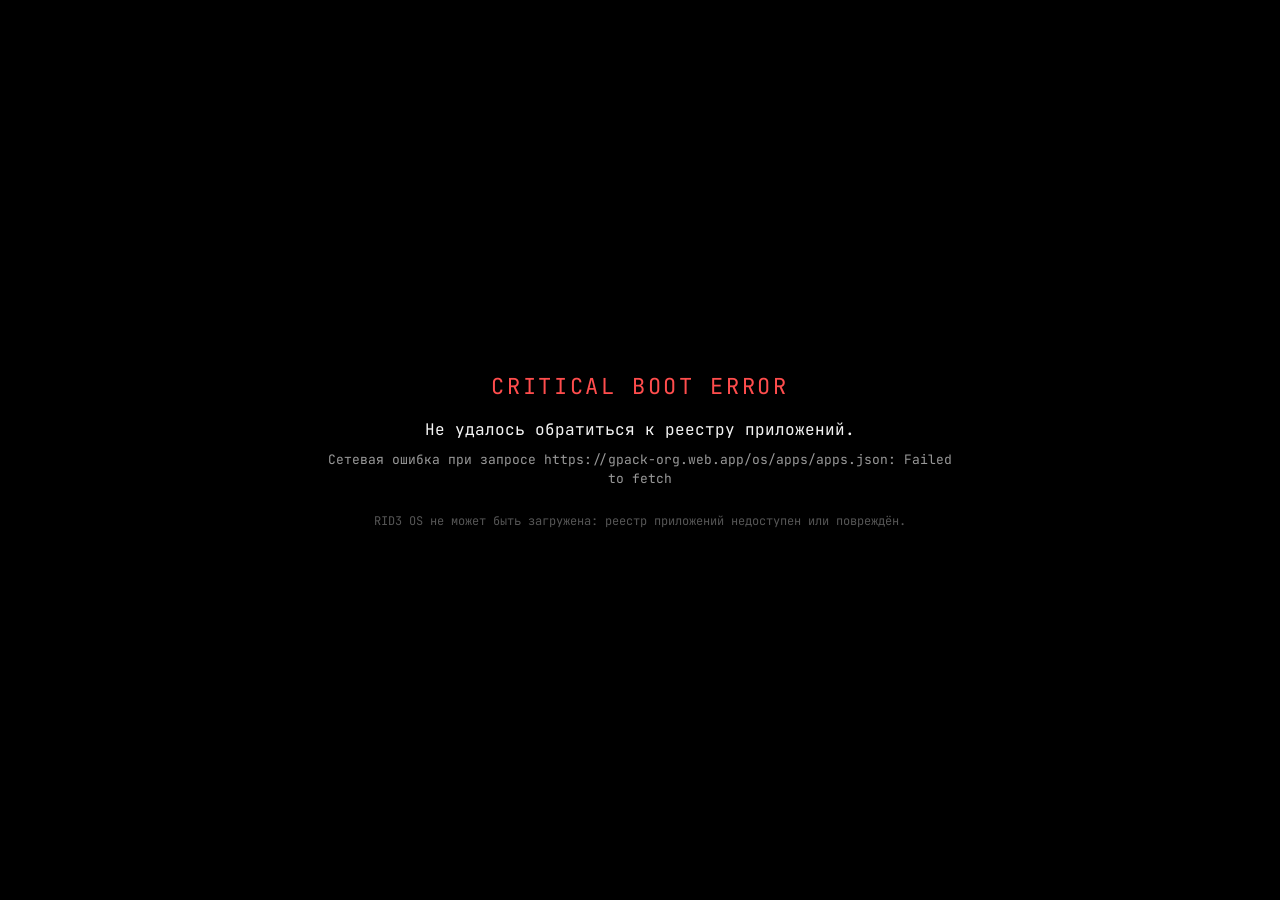
<file: v2.1/os/index.html>
<!DOCTYPE html>
<html lang="ru">
<head>
<meta charset="UTF-8">
<meta name="viewport" content="width=device-width, initial-scale=1.0, viewport-fit=cover, maximum-scale=1.0, user-scalable=no">
<title>RID3 OS v2</title>
<meta name="description" content="RID3 OS — веб-операционная система на чистом HTML/CSS/JS с IDE и правами доступа приложений.">
<meta name="theme-color" content="#0B0E14">
<meta name="color-scheme" content="dark">
<meta name="mobile-web-app-capable" content="yes">
<meta name="apple-mobile-web-app-capable" content="yes">
<meta name="apple-mobile-web-app-status-bar-style" content="black-translucent">
<meta name="apple-mobile-web-app-title" content="RID3 OS">
<link rel="manifest" href="manifest.webmanifest">
<link rel="icon" href="icons/icon.svg" type="image/svg+xml">
<link rel="apple-touch-icon" href="icons/icon-192.png">
<link rel="preconnect" href="https://fonts.googleapis.com">
<link href="https://fonts.googleapis.com/css2?family=Space+Grotesk:wght@400;500;600;700&family=Inter:wght@400;500;600&family=JetBrains+Mono:wght@400;500&display=swap" rel="stylesheet">
<link rel="stylesheet" href="css/base.css">
<link rel="stylesheet" href="css/desktop.css">
<link rel="stylesheet" href="css/windows.css">
<link rel="stylesheet" href="css/apps.css">
<link rel="stylesheet" href="css/animations.css">
</head>
<body>

<!-- Экран загрузки ОС -->
<div id="boot-screen">
  <div class="boot-ring"></div>
  <div class="boot-label">RID3<span>OS</span></div>
  <div class="boot-status" id="boot-status">инициализация ядра…</div>
</div>

<!-- Рабочий стол -->
<div id="desktop" class="hidden">

  <div id="wallpaper"></div>

  <!-- Иконки рабочего стола -->
  <div id="desktop-icons"></div>

  <!-- Контейнер окон -->
  <div id="window-layer"></div>

  <!-- Стартовое меню -->
  <div id="start-menu" class="closed">
    <div class="start-header">
      <div class="start-user">
        <div class="start-avatar">R</div>
        <div>
          <div class="start-username">Пользователь</div>
          <div class="start-sub">RID3 OS v2</div>
        </div>
      </div>
      <input type="text" id="start-search" placeholder="Поиск приложений и файлов…">
    </div>
    <div class="start-grid" id="start-grid"></div>
    <div class="start-footer">
      <button class="start-action" data-action="install-app">⬆ Установить .rva</button>
      <button class="start-action" data-action="open-files">🗂 Файлы</button>
      <button class="start-action" data-action="open-settings">⚙ Настройки</button>
      <button class="start-action" data-action="open-ide">🧑‍💻 IDE</button>
    </div>
  </div>

  <!-- Панель задач -->
  <div id="taskbar">
    <button id="start-btn" title="Пуск">
      <span class="rid3-glyph"></span>
    </button>
    <div id="taskbar-apps"></div>
    <div id="taskbar-right">
      <div id="pulse" title="Системный пульс">
        <span class="pulse-ring"></span>
        <span class="pulse-count" id="pulse-count">0</span>
      </div>
      <div id="clock"></div>
    </div>
  </div>

</div>

<!-- Модальные окна (ошибки, предупреждения, диалоги) -->
<div id="modal-layer"></div>

<!-- Скрытый инпут для установки .rva приложений -->
<input type="file" id="rva-file-input" multiple hidden>
<input type="file" id="rva-folder-input" webkitdirectory directory multiple hidden>

<script src="lib/boot-loader.js"></script>
<script src="lib/jszip.min.js"></script>
<script src="js/fs.js"></script>
<script src="js/permissions.js"></script>
<script src="js/manifest.js"></script>
<script src="js/resources.js"></script>
<script src="js/icon-library.js"></script>
<script src="js/icon.js"></script>
<script src="js/contextmenu.js"></script>
<script src="js/bridge.js"></script>
<script src="js/apps.js"></script>
<script src="js/windows.js"></script>
<script src="js/settings.js"></script>
<script src="js/filemanager.js"></script>
<script src="js/ide.js"></script>
<script src="js/export.js"></script>
<script src="js/os.js"></script>
</body>
</html>
</file>
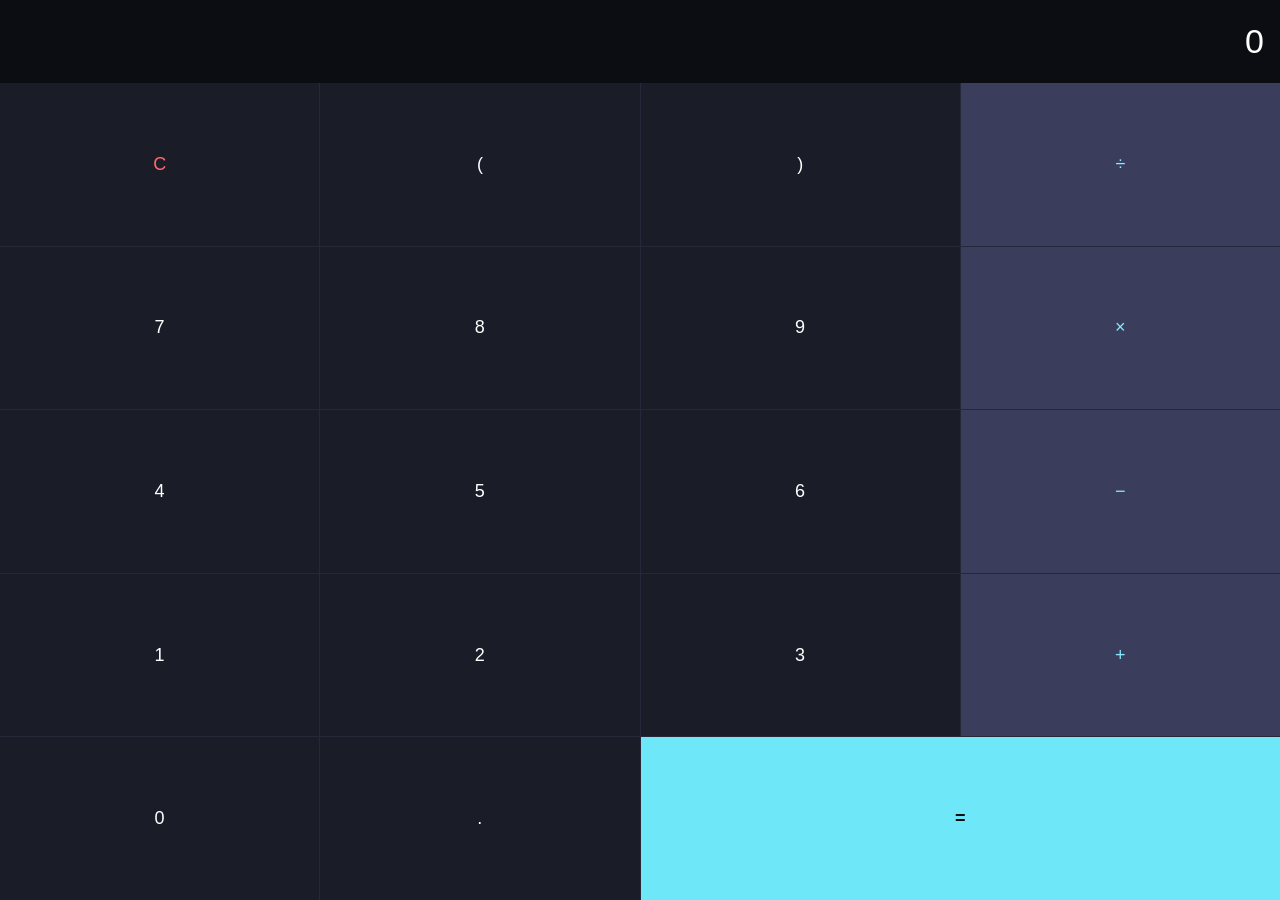
<file: v2.1/os/apps/calculator/index.html>
<!DOCTYPE html>
<html lang="ru">
<head>
<meta charset="UTF-8">
<title>Калькулятор</title>
<style>
  *{ box-sizing:border-box; }
  body{ margin:0; font-family:'Segoe UI', sans-serif; background:#12131b; height:100vh; display:flex; flex-direction:column; }
  #display{ padding:22px 16px; text-align:right; color:#fff; font-size:34px; font-weight:300; background:#0c0d13; min-height:70px; word-break:break-all; }
  #keys{ flex:1; display:grid; grid-template-columns:repeat(4,1fr); gap:1px; background:#26283a; }
  button{ border:none; background:#1a1c28; color:#fff; font-size:18px; cursor:pointer; }
  button:hover{ background:#262940; }
  button.op{ background:#3a3d5c; color:#8be9fd; }
  button.eq{ background:#6EE7F9; color:#0c0d13; font-weight:700; grid-column: span 2; }
  button.clear{ color:#ff6b6b; }
</style>
</head>
<body>
  <div id="display">0</div>
  <div id="keys">
    <button class="clear" data-k="C">C</button>
    <button data-k="(">(</button>
    <button data-k=")">)</button>
    <button class="op" data-k="/">÷</button>
    <button data-k="7">7</button><button data-k="8">8</button><button data-k="9">9</button>
    <button class="op" data-k="*">×</button>
    <button data-k="4">4</button><button data-k="5">5</button><button data-k="6">6</button>
    <button class="op" data-k="-">−</button>
    <button data-k="1">1</button><button data-k="2">2</button><button data-k="3">3</button>
    <button class="op" data-k="+">+</button>
    <button data-k="0">0</button><button data-k=".">.</button>
    <button class="eq" data-k="=">=</button>
  </div>
<script>
  let expr = '';
  const display = document.getElementById('display');
  document.getElementById('keys').addEventListener('click', e => {
    const k = e.target.dataset.k;
    if (!k) return;
    if (k === 'C') { expr = ''; }
    else if (k === '=') {
      try { expr = String(Function('"use strict"; return (' + expr + ')')()); }
      catch (err) { expr = 'Ошибка'; }
    } else { expr += k; }
    display.textContent = expr || '0';
  });
</script>
</body>
</html>
</file>
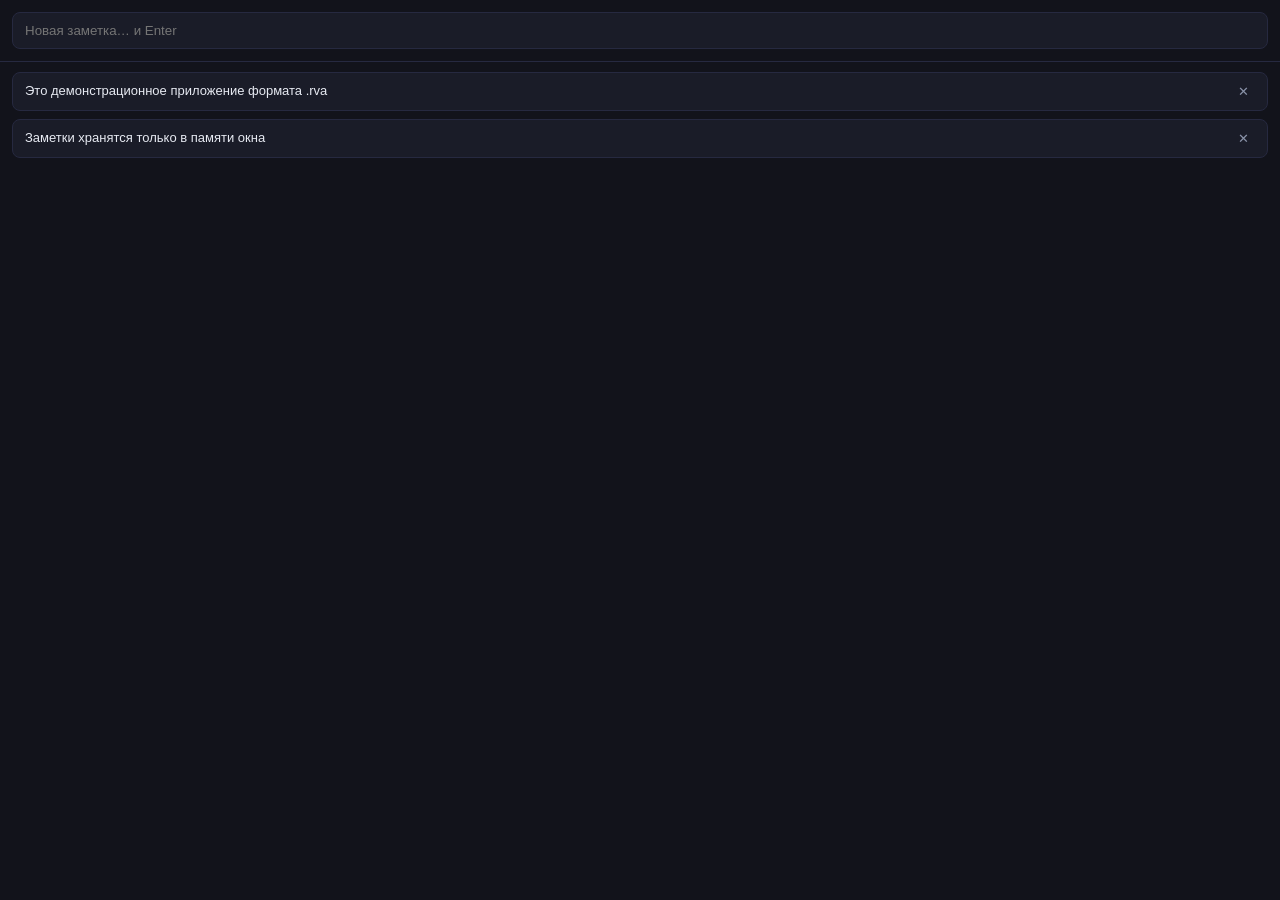
<file: v2.1/os/apps/notes/index.html>
<!DOCTYPE html>
<html lang="ru">
<head>
<meta charset="UTF-8">
<title>Заметки</title>
<link rel="stylesheet" href="style.css">
</head>
<body>
  <div id="toolbar">
    <input id="new-note" placeholder="Новая заметка… и Enter">
  </div>
  <div id="list"></div>
<script>
  let notes = ['Это демонстрационное приложение формата .rva', 'Заметки хранятся только в памяти окна'];
  const list = document.getElementById('list');
  function render(){
    list.innerHTML = '';
    notes.forEach((n, i) => {
      const el = document.createElement('div');
      el.className = 'note';
      el.innerHTML = '<span>'+n.replace(/</g,'&lt;')+'</span><button data-i="'+i+'">✕</button>';
      list.appendChild(el);
    });
  }
  list.addEventListener('click', e => {
    const i = e.target.dataset.i;
    if (i !== undefined) { notes.splice(+i, 1); render(); }
  });
  document.getElementById('new-note').addEventListener('keydown', e => {
    if (e.key === 'Enter' && e.target.value.trim()) {
      notes.unshift(e.target.value.trim());
      e.target.value = '';
      render();
    }
  });
  render();
</script>
</body>
</html>
</file>
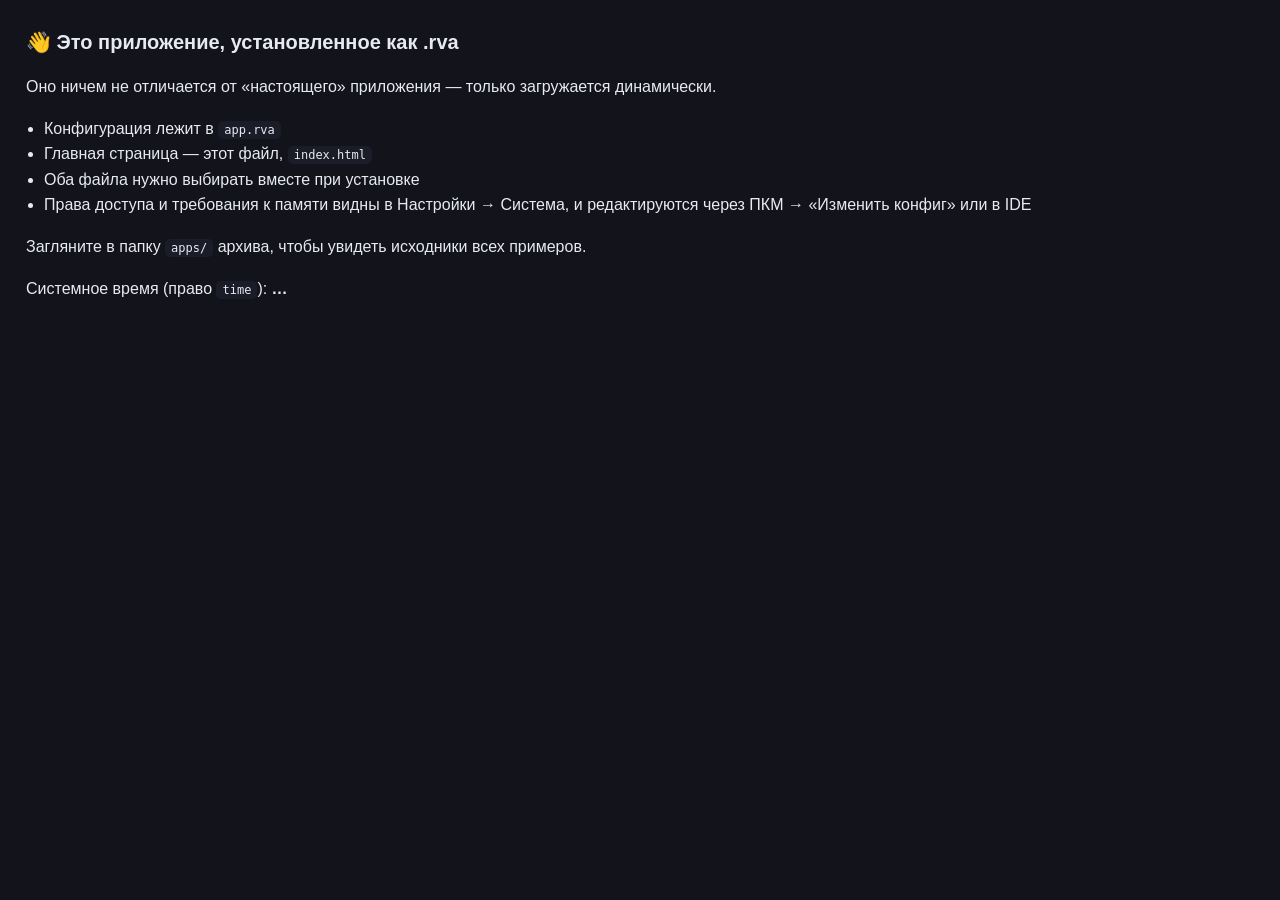
<file: v2.1/os/apps/welcome/index.html>
<!DOCTYPE html>
<html lang="ru">
<head><meta charset="UTF-8"><title>Знакомство с RID3</title>
<style>
  body{ margin:0; font-family:'Segoe UI', sans-serif; background:#12131b; color:#e7eaf2; padding:26px; line-height:1.6; }
  h1{ font-size:20px; margin-top:0; }
  code{ background:#1a1c28; padding:2px 6px; border-radius:5px; font-size:12px; }
  ul{ padding-left:18px; }
</style></head>
<body>
  <h1>👋 Это приложение, установленное как .rva</h1>
  <p>Оно ничем не отличается от «настоящего» приложения — только загружается динамически.</p>
  <ul>
    <li>Конфигурация лежит в <code>app.rva</code></li>
    <li>Главная страница — этот файл, <code>index.html</code></li>
    <li>Оба файла нужно выбирать вместе при установке</li>
    <li>Права доступа и требования к памяти видны в Настройки → Система, и редактируются через ПКМ → «Изменить конфиг» или в IDE</li>
  </ul>
  <p>Загляните в папку <code>apps/</code> архива, чтобы увидеть исходники всех примеров.</p>
  <p>Системное время (право <code>time</code>): <b id="sys-time">…</b></p>
  <script>
    window.addEventListener('rva-ready', async () => {
      try {
        const t = await RVA.time.now();
        document.getElementById('sys-time').textContent = new Date(t.timestamp).toLocaleString('ru-RU');
      } catch (e) {
        document.getElementById('sys-time').textContent = 'нет доступа (' + e.message + ')';
      }
    });
  </script>
</body>
</html>
</file>
<file: v2.1/os/css/base.css>
:root{
  --bg:#0B0E14;
  --surface:#141926;
  --surface-2:#1B2233;
  --surface-3:#242C40;
  --border:#2A3245;
  --text:#E7EAF2;
  --muted:#8A93A9;
  --accent:#6EE7F9;
  --accent-2:#A78BFA;
  --accent-warm:#FFB86B;
  --danger:#FF6B6B;
  --success:#63E6BE;
  --font-display:'Space Grotesk', sans-serif;
  --font-body:'Inter', sans-serif;
  --font-mono:'JetBrains Mono', monospace;

  --radius-s:8px;
  --radius-m:14px;
  --radius-l:22px;

  --dur-fast:120ms;
  --dur-med:220ms;
  --dur-slow:420ms;
  --ease:cubic-bezier(.2,.8,.2,1);
}

/* Режим "уменьшить анимации" — переключается в Настройках, добавляет класс на <body> */
body.no-motion, body.no-motion *{
  animation-duration:0.001ms !important;
  animation-iteration-count:1 !important;
  transition-duration:0.001ms !important;
  scroll-behavior:auto !important;
}
body.reduced-motion{ --dur-fast:1ms; --dur-med:1ms; --dur-slow:1ms; }

*{ box-sizing:border-box; }
html,body{
  height:100%;
  margin:0;
  padding:0;
  overflow:hidden;
  background:var(--bg);
  color:var(--text);
  font-family:var(--font-body);
  -webkit-font-smoothing:antialiased;
  user-select:none;
}
button, input, textarea{ font-family:inherit; color:inherit; }
button{ cursor:pointer; }
::selection{ background:var(--accent); color:#0B0E14; }

.hidden{ display:none !important; }

/* Скроллбар в фирменном стиле */
::-webkit-scrollbar{ width:8px; height:8px; }
::-webkit-scrollbar-track{ background:transparent; }
::-webkit-scrollbar-thumb{ background:var(--surface-3); border-radius:8px; }
::-webkit-scrollbar-thumb:hover{ background:var(--accent-2); }

/* ---------- Экран загрузки ---------- */
#boot-screen{
  position:fixed; inset:0;
  display:flex; flex-direction:column; align-items:center; justify-content:center;
  background:radial-gradient(circle at 50% 40%, #121826 0%, #05060A 75%);
  z-index:9999;
  gap:18px;
}
.boot-ring{
  width:64px; height:64px;
  border-radius:50%;
  border:3px solid var(--surface-3);
  border-top-color:var(--accent);
  border-right-color:var(--accent-2);
  animation:spin 900ms linear infinite;
}
.boot-label{
  font-family:var(--font-display);
  font-size:28px;
  letter-spacing:2px;
  font-weight:700;
  color:var(--text);
}
.boot-label span{ color:var(--accent); font-weight:500; }
.boot-status{
  font-family:var(--font-mono);
  font-size:12px;
  color:var(--muted);
  letter-spacing:.5px;
}
@keyframes spin{ to{ transform:rotate(360deg); } }
</file>
<file: v2.1/os/css/desktop.css>
#desktop{ position:fixed; inset:0; overflow:hidden; }

#wallpaper{
  position:absolute; inset:0;
  background:
    radial-gradient(circle at 15% 10%, rgba(110,231,249,0.10), transparent 45%),
    radial-gradient(circle at 85% 85%, rgba(167,139,250,0.12), transparent 50%),
    linear-gradient(160deg, #0B0E14 0%, #0E1220 55%, #10121C 100%);
  z-index:0;
}
#wallpaper::after{
  content:"";
  position:absolute; inset:0;
  background-image:
    linear-gradient(to right, rgba(255,255,255,0.025) 1px, transparent 1px),
    linear-gradient(to bottom, rgba(255,255,255,0.025) 1px, transparent 1px);
  background-size:42px 42px;
}

/* ---------- Иконки рабочего стола ---------- */
#desktop-icons{
  position:absolute; top:26px; left:22px;
  display:grid;
  grid-auto-flow:column;
  grid-template-rows:repeat(auto-fill, 96px);
  grid-template-columns:repeat(auto-fill, 84px);
  justify-content:start;
  gap:6px 6px;
  height:calc(100% - 100px);
  z-index:1;
}
.desktop-icon{
  box-sizing:border-box;
  width:84px; height:88px;
  display:flex; flex-direction:column; align-items:center; justify-content:flex-start;
  gap:6px; padding:8px 4px;
  border-radius:var(--radius-s);
  border:1px solid transparent;
  background:transparent;
  cursor:default;
  transition:background var(--dur-fast) var(--ease), border-color var(--dur-fast) var(--ease);
}
.desktop-icon:hover{ background:rgba(255,255,255,0.05); border-color:rgba(255,255,255,0.06); }
.desktop-icon.selected{ background:rgba(110,231,249,0.12); border-color:rgba(110,231,249,0.35); }
.desktop-icon .glyph{
  width:44px; height:44px; border-radius:12px;
  display:flex; align-items:center; justify-content:center;
  font-size:22px;
  background:var(--surface-2);
  border:1px solid var(--border);
  overflow:hidden;
}
.desktop-icon .label{
  font-size:11px; text-align:center; color:var(--text);
  line-height:1.25; max-width:80px;
  text-shadow:0 1px 3px rgba(0,0,0,.6);
}

/* ---------- Панель задач ---------- */
#taskbar{
  position:absolute; left:0; right:0; bottom:0; height:54px;
  display:flex; align-items:center; gap:10px;
  padding:0 12px;
  background:rgba(19,23,36,0.72);
  backdrop-filter:blur(18px) saturate(140%);
  border-top:1px solid var(--border);
  z-index:500;
}
#start-btn{
  width:38px; height:38px; border-radius:11px;
  background:linear-gradient(135deg, var(--accent), var(--accent-2));
  border:none;
  display:flex; align-items:center; justify-content:center;
  transition:transform var(--dur-fast) var(--ease), filter var(--dur-fast) var(--ease);
}
#start-btn:hover{ filter:brightness(1.12); transform:translateY(-1px); }
#start-btn .rid3-glyph{
  width:14px; height:14px; border-radius:4px;
  background:#0B0E14;
}
#taskbar-apps{ display:flex; align-items:center; gap:6px; flex:1; overflow-x:auto; height:100%; }
.taskbar-app{
  display:flex; align-items:center; gap:8px;
  height:38px; padding:0 12px;
  border-radius:10px;
  background:var(--surface-2);
  border:1px solid transparent;
  font-size:12.5px;
  max-width:180px;
  white-space:nowrap; overflow:hidden; text-overflow:ellipsis;
}
.taskbar-app.active{ border-color:var(--accent); background:var(--surface-3); }
.taskbar-app .dot{ width:6px; height:6px; border-radius:50%; background:var(--accent); flex-shrink:0; }

#taskbar-right{ display:flex; align-items:center; gap:16px; }
#pulse{ position:relative; display:flex; align-items:center; justify-content:center; width:30px; height:30px; }
.pulse-ring{
  position:absolute; inset:0; border-radius:50%;
  border:2px solid var(--accent);
  opacity:.55;
  animation:pulse-grow 2.2s var(--ease) infinite;
}
.pulse-count{ font-family:var(--font-mono); font-size:11px; color:var(--accent); z-index:1; }
@keyframes pulse-grow{
  0%{ transform:scale(0.7); opacity:.6; }
  70%{ transform:scale(1.35); opacity:0; }
  100%{ transform:scale(1.35); opacity:0; }
}
#clock{ font-family:var(--font-mono); font-size:13px; color:var(--text); min-width:52px; text-align:right; }

/* ---------- Стартовое меню ---------- */
#start-menu{
  position:absolute; left:12px; bottom:64px;
  width:420px; max-height:520px;
  background:rgba(20,25,38,0.92);
  backdrop-filter:blur(22px) saturate(150%);
  border:1px solid var(--border);
  border-radius:var(--radius-l);
  box-shadow:0 24px 60px rgba(0,0,0,.5);
  display:flex; flex-direction:column;
  overflow:hidden;
  z-index:600;
}
.start-header{ padding:16px; display:flex; flex-direction:column; gap:12px; border-bottom:1px solid var(--border); }
.start-user{ display:flex; align-items:center; gap:10px; }
.start-avatar{
  width:36px; height:36px; border-radius:50%;
  background:linear-gradient(135deg, var(--accent-2), var(--accent));
  display:flex; align-items:center; justify-content:center;
  font-family:var(--font-display); font-weight:700; color:#0B0E14;
}
.start-username{ font-size:13.5px; font-weight:600; }
.start-sub{ font-size:11px; color:var(--muted); font-family:var(--font-mono); }
#start-search{
  width:100%; padding:9px 12px; border-radius:10px;
  background:var(--surface-2); border:1px solid var(--border);
  font-size:13px; outline:none;
}
#start-search:focus{ border-color:var(--accent); }
.start-grid{
  flex:1; overflow-y:auto; padding:14px 16px;
  display:grid; grid-template-columns:repeat(4, 1fr); gap:12px;
}
.start-app{
  display:flex; flex-direction:column; align-items:center; gap:6px;
  padding:10px 4px; border-radius:12px; border:1px solid transparent;
  background:transparent;
}
.start-app:hover{ background:var(--surface-2); border-color:var(--border); }
.start-app .glyph{ width:38px; height:38px; border-radius:10px; background:var(--surface-3); display:flex; align-items:center; justify-content:center; font-size:19px; border:1px solid var(--border); overflow:hidden; }
.start-app .label{ font-size:10.5px; text-align:center; max-width:76px; line-height:1.2; }
.start-footer{ display:flex; gap:8px; padding:12px 16px; border-top:1px solid var(--border); }
.start-action{
  flex:1; padding:9px 8px; border-radius:10px; font-size:11.5px;
  background:var(--surface-2); border:1px solid var(--border);
  transition:background var(--dur-fast) var(--ease);
}
.start-action:hover{ background:var(--surface-3); }
</file>
<file: v2.1/os/css/windows.css>
#window-layer{ position:absolute; inset:0 0 54px 0; z-index:10; pointer-events:none; }
#window-layer .os-window{ pointer-events:auto; }

.os-window{
  position:absolute;
  min-width:320px; min-height:200px;
  display:flex; flex-direction:column;
  background:var(--surface);
  border:1px solid var(--border);
  border-radius:var(--radius-m);
  box-shadow:0 20px 50px rgba(0,0,0,.45);
  overflow:hidden;
}
.os-window.focused{ border-color:rgba(110,231,249,0.4); box-shadow:0 24px 60px rgba(0,0,0,.55), 0 0 0 1px rgba(110,231,249,0.12); }
.os-window.maximized{ border-radius:0; }

.os-window .win-topline{
  height:3px; flex-shrink:0;
  background:linear-gradient(90deg, var(--accent), var(--accent-2));
  opacity:.6;
}
.os-window.focused .win-topline{ opacity:1; }

.win-titlebar{
  height:40px; flex-shrink:0;
  display:flex; align-items:center; gap:10px;
  padding:0 8px 0 14px;
  background:var(--surface-2);
  border-bottom:1px solid var(--border);
  cursor:default;
}
.win-titlebar .win-icon{ font-size:14px; }
.win-titlebar .win-title{ font-size:12.5px; font-weight:500; flex:1; overflow:hidden; text-overflow:ellipsis; white-space:nowrap; }
.win-controls{ display:flex; gap:6px; }
.win-btn{
  width:26px; height:26px; border-radius:8px; border:none;
  background:transparent; display:flex; align-items:center; justify-content:center;
  font-size:12px; color:var(--muted);
  transition:background var(--dur-fast) var(--ease), color var(--dur-fast) var(--ease);
}
.win-btn:hover{ background:var(--surface-3); color:var(--text); }
.win-btn.close:hover{ background:var(--danger); color:#fff; }

.win-body{ flex:1; overflow:auto; position:relative; background:var(--bg); }
.win-body iframe{ width:100%; height:100%; border:none; background:#fff; }

.win-resize-handle{
  position:absolute; right:0; bottom:0; width:16px; height:16px; cursor:nwse-resize;
}

.taskbar-app.minimized{ opacity:.55; }

/* ---------- Белый экран загрузки тяжёлого приложения ---------- */
.app-loading-screen{
  height:100%; width:100%;
  background:#f5f6f8;
  color:#1b1e27;
  display:flex; flex-direction:column; align-items:center; justify-content:center;
  gap:14px;
}
.app-loading-ring{
  width:40px; height:40px; border-radius:50%;
  border:3px solid #dfe2ea;
  border-top-color:var(--accent-2);
  border-right-color:var(--accent);
  animation:spin 900ms linear infinite;
}
.app-loading-title{ font-family:var(--font-display); font-size:15px; font-weight:600; display:flex; align-items:center; gap:8px; }
.app-loading-sub{ font-family:var(--font-mono); font-size:11px; color:#6b7280; }
</file>
<file: v2.1/os/css/apps.css>
.app-pane{ height:100%; display:flex; flex-direction:column; font-size:13px; }
.app-pane .pane-toolbar{
  display:flex; align-items:center; gap:8px; padding:10px 14px;
  border-bottom:1px solid var(--border); background:var(--surface-2); flex-shrink:0;
}
.app-pane .pane-body{ flex:1; overflow:auto; padding:16px; }

.btn{
  padding:8px 14px; border-radius:9px; border:1px solid var(--border);
  background:var(--surface-3); font-size:12.5px; color:var(--text);
  transition:background var(--dur-fast) var(--ease), border-color var(--dur-fast) var(--ease);
}
.btn:hover{ background:#2c3550; border-color:var(--accent); }
.btn:disabled{ opacity:.4; cursor:default; }
.btn:disabled:hover{ background:var(--surface-3); border-color:var(--border); }
.btn.primary{ background:linear-gradient(135deg, var(--accent), var(--accent-2)); color:#0B0E14; border:none; font-weight:600; }
.btn.primary:hover{ filter:brightness(1.08); }
.btn.danger{ border-color:var(--danger); color:var(--danger); background:transparent; }
.btn.danger:hover{ background:rgba(255,107,107,0.12); }
.btn.ghost{ background:transparent; }

input.field, textarea.field, select.field{
  width:100%; padding:9px 11px; border-radius:9px;
  background:var(--surface-2); border:1px solid var(--border);
  outline:none; font-size:13px;
}
input.field:focus, textarea.field:focus, select.field:focus{ border-color:var(--accent); }
label.field-label{ font-size:11.5px; color:var(--muted); display:block; margin:14px 0 6px; text-transform:uppercase; letter-spacing:.5px; }

/* ---------- Настройки ---------- */
.settings-layout{ display:flex; height:100%; }
.settings-nav{ width:170px; border-right:1px solid var(--border); background:var(--surface-2); padding:10px; flex-shrink:0; }
.settings-nav-item{
  width:100%; text-align:left; padding:9px 12px; border-radius:9px; background:transparent; border:none;
  font-size:12.5px; color:var(--muted); margin-bottom:2px;
}
.settings-nav-item.active{ background:var(--surface-3); color:var(--text); }
.settings-content{ flex:1; padding:22px 26px; overflow-y:auto; }
.settings-section-title{ font-family:var(--font-display); font-size:19px; margin:0 0 4px; }
.settings-section-sub{ color:var(--muted); font-size:12px; margin:0 0 20px; }

.setting-row{
  display:flex; align-items:center; justify-content:space-between;
  padding:14px 0; border-bottom:1px solid var(--border);
}
.setting-row:last-child{ border-bottom:none; }
.setting-row .row-label{ font-size:13px; font-weight:500; }
.setting-row .row-desc{ font-size:11.5px; color:var(--muted); margin-top:2px; max-width:380px; }

.switch{ position:relative; width:42px; height:24px; flex-shrink:0; }
.switch input{ opacity:0; width:0; height:0; }
.switch .track{
  position:absolute; inset:0; background:var(--surface-3); border:1px solid var(--border); border-radius:20px;
  transition:background var(--dur-fast) var(--ease);
}
.switch .thumb{
  position:absolute; top:2px; left:2px; width:18px; height:18px; border-radius:50%; background:var(--muted);
  transition:transform var(--dur-fast) var(--ease), background var(--dur-fast) var(--ease);
}
.switch input:checked + .track{ background:rgba(110,231,249,0.25); border-color:var(--accent); }
.switch input:checked + .track .thumb{ transform:translateX(18px); background:var(--accent); }

.theme-swatches{ display:flex; gap:10px; margin-top:6px; }
.theme-swatch{ width:44px; height:44px; border-radius:12px; border:2px solid transparent; cursor:pointer; }
.theme-swatch.active{ border-color:var(--accent); }

.range-row input[type=range]{ width:100%; accent-color:var(--accent); }
input[type=range]{ accent-color:var(--accent); }

/* ---------- Файловый менеджер ---------- */
.fm-layout{ display:flex; height:100%; }
.fm-sidebar{ width:180px; border-right:1px solid var(--border); background:var(--surface-2); padding:10px; flex-shrink:0; overflow-y:auto; }
.fm-tree-item{ padding:7px 10px; border-radius:8px; font-size:12.5px; cursor:pointer; }
.fm-tree-item:hover{ background:var(--surface-3); }
.fm-tree-item.active{ background:var(--surface-3); color:var(--accent); }
.fm-main{ flex:1; display:flex; flex-direction:column; overflow:hidden; }
.fm-path{ padding:8px 14px; font-family:var(--font-mono); font-size:11.5px; color:var(--muted); border-bottom:1px solid var(--border); }
.fm-grid{ flex:1; padding:16px; overflow-y:auto; display:grid; grid-template-columns:repeat(auto-fill, 90px); gap:14px; align-content:start; }
.fm-item{ display:flex; flex-direction:column; align-items:center; gap:6px; padding:8px 4px; border-radius:10px; border:1px solid transparent; }
.fm-item:hover{ background:var(--surface-2); }
.fm-item.selected{ background:rgba(110,231,249,0.12); border-color:rgba(110,231,249,0.35); }
.fm-item .glyph{ width:42px; height:42px; border-radius:10px; background:var(--surface-3); display:flex; align-items:center; justify-content:center; font-size:20px; border:1px solid var(--border); overflow:hidden; }
.fm-item .label{ font-size:10.5px; text-align:center; max-width:82px; word-break:break-word; line-height:1.2; }

/* ---------- Модалка / ошибка / предупреждение ОС ---------- */
.modal-backdrop{
  position:fixed; inset:0; background:rgba(5,6,10,0.6); backdrop-filter:blur(4px);
  display:flex; align-items:center; justify-content:center; z-index:9000;
}
.modal-box{
  width:420px; background:var(--surface); border:1px solid var(--border); border-radius:var(--radius-m);
  box-shadow:0 30px 70px rgba(0,0,0,.55); overflow:hidden;
}
.modal-box.error{ border-color:rgba(255,107,107,0.4); }
.modal-box.warning{ border-color:rgba(255,184,107,0.45); }
.modal-head{ display:flex; align-items:center; gap:10px; padding:16px 18px; border-bottom:1px solid var(--border); }
.modal-head .icon{ font-size:20px; }
.modal-head .title{ font-family:var(--font-display); font-size:16px; font-weight:600; }
.modal-body{ padding:16px 18px; font-size:13px; line-height:1.55; color:var(--text); }
.modal-body code{ font-family:var(--font-mono); font-size:11.5px; background:var(--surface-2); padding:1px 5px; border-radius:5px; }
.modal-foot{ display:flex; justify-content:flex-end; gap:8px; padding:14px 18px; border-top:1px solid var(--border); }

.empty-state{ display:flex; flex-direction:column; align-items:center; justify-content:center; height:100%; color:var(--muted); gap:8px; text-align:center; padding:20px; }
.empty-state .glyph{ font-size:34px; opacity:.6; }

/* ---------- Иконки-изображения ---------- */
.icon-img{ width:100%; height:100%; object-fit:cover; border-radius:inherit; }
.win-icon .icon-img{ width:16px; height:16px; border-radius:4px; object-fit:cover; }
.ctx-icon .icon-img{ width:14px; height:14px; border-radius:3px; }

/* SVG-иконки (см. js/icon-library.js) — наследуют цвет текста через currentColor,
   поэтому одинаково хорошо смотрятся в любом акцентном цвете темы. */
.icon-svg-wrap{ width:100%; height:100%; display:flex; align-items:center; justify-content:center; color:var(--text); }
.icon-svg-wrap svg{ width:62%; height:62%; }
.win-icon .icon-svg-wrap svg, .ctx-icon .icon-svg-wrap svg{ width:100%; height:100%; }
.win-icon .icon-svg-wrap{ width:16px; height:16px; }
.ctx-icon .icon-svg-wrap{ width:14px; height:14px; }

/* Пикер иконок из встроенной SVG-библиотеки (диалог «Изменить конфиг» и установка) */
.icon-picker-grid{
  display:grid; grid-template-columns:repeat(auto-fill, minmax(42px, 1fr)); gap:6px;
  max-height:168px; overflow-y:auto; padding:2px;
}
.icon-picker-item{
  width:42px; height:42px; border-radius:9px; display:flex; align-items:center; justify-content:center;
  background:var(--surface-2); border:1px solid var(--border); color:var(--text);
  transition:background var(--dur-fast) var(--ease), border-color var(--dur-fast) var(--ease);
}
.icon-picker-item svg{ width:60%; height:60%; }
.icon-picker-item:hover{ background:#2c3550; }
.icon-picker-item.selected{ border-color:var(--accent); background:rgba(110,231,249,0.12); color:var(--accent); }

/* ---------- Контекстное меню ---------- */
.ctx-menu{
  position:fixed; z-index:9800; min-width:200px; padding:6px;
  background:var(--surface); border:1px solid var(--border); border-radius:var(--radius-s);
  box-shadow:0 18px 40px rgba(0,0,0,.5); font-size:12.5px;
  animation:ctxIn var(--dur-fast) var(--ease);
}
@keyframes ctxIn{ from{ opacity:0; transform:scale(.97); } to{ opacity:1; transform:scale(1); } }
.ctx-item{
  display:flex; align-items:center; gap:8px; width:100%; text-align:left;
  padding:8px 10px; border-radius:7px; background:transparent; border:none; color:var(--text);
}
.ctx-item:hover{ background:var(--surface-3); }
.ctx-item.danger{ color:var(--danger); }
.ctx-item.danger:hover{ background:rgba(255,107,107,0.12); }
.ctx-item.disabled{ opacity:.4; cursor:default; }
.ctx-icon{ width:16px; text-align:center; flex-shrink:0; }
.ctx-shortcut{ margin-left:auto; color:var(--muted); font-size:11px; font-family:var(--font-mono); }
.ctx-sep{ height:1px; background:var(--border); margin:5px 4px; }

/* ---------- Медиапросмотрщик ---------- */
.media-viewer{ height:100%; display:flex; align-items:center; justify-content:center; background:#05060a; overflow:hidden; }
.media-viewer img, .media-viewer video{ max-width:100%; max-height:100%; object-fit:contain; }
.media-viewer.audio{ flex-direction:column; gap:18px; background:var(--surface); }
.media-viewer .audio-glyph{ font-size:48px; }
.fm-thumb{ width:100%; height:100%; object-fit:cover; border-radius:9px; }

/* ---------- Пикер иконки приложения ---------- */
.icon-picker{ border:1px solid var(--border); border-radius:var(--radius-s); padding:10px; display:flex; flex-direction:column; gap:10px; }
.icon-picker-tabs{ display:flex; gap:4px; }
.icon-tab{
  flex:1; padding:6px 8px; border-radius:7px; border:1px solid var(--border);
  background:var(--surface-2); color:var(--muted); font-size:11.5px;
}
.icon-tab.active{ background:var(--surface-3); color:var(--text); border-color:var(--accent); }
.icon-tab-panel{ display:none; }
.icon-tab-panel.active{ display:block; }
.icon-preview{
  width:48px; height:48px; border-radius:12px; background:var(--surface-2); border:1px solid var(--border);
  display:flex; align-items:center; justify-content:center; font-size:22px; overflow:hidden; align-self:flex-start;
}

/* ---------- Список установленных приложений (Настройки) ---------- */
.app-list{ padding:6px 0; }
.app-list-row{ display:flex; align-items:center; gap:10px; padding:8px 0; border-bottom:1px solid var(--border); }
.app-list-row:last-child{ border-bottom:none; }
.app-list-icon{ width:28px; height:28px; border-radius:8px; background:var(--surface-2); border:1px solid var(--border); display:flex; align-items:center; justify-content:center; font-size:15px; overflow:hidden; flex-shrink:0; }
.app-list-name{ flex:1; font-size:12.5px; line-height:1.4; }

/* ---------- Drag & drop загрузки в файловый менеджер ---------- */
.fm-grid.drag-over{ outline:2px dashed var(--accent); outline-offset:-8px; background:rgba(110,231,249,0.05); }

/* ---------- Права доступа (используется в IDE и в диалоге «Изменить конфиг») ---------- */
.perm-list{ display:flex; flex-direction:column; gap:2px; }
.perm-row{
  display:flex; align-items:flex-start; gap:10px; padding:9px 8px; border-radius:9px;
  cursor:pointer; border:1px solid transparent;
}
.perm-row:hover{ background:var(--surface-2); border-color:var(--border); }
.perm-row input[type=checkbox]{ margin-top:3px; accent-color:var(--accent); width:15px; height:15px; flex-shrink:0; }
.perm-icon{ font-size:15px; flex-shrink:0; }
.perm-name{ font-size:12.5px; font-weight:500; }

/* ---------- Конструктор / предпросмотр манифеста ---------- */
.builder-preview{ border:1px dashed var(--border); border-radius:10px; padding:10px; font-family:var(--font-mono); font-size:11px; color:var(--muted); white-space:pre-wrap; max-height:160px; overflow:auto; }

/* ================================================================
   RID3 IDE — среда разработки в стиле Android Studio
   ================================================================ */
.ide-layout{ display:flex; flex-direction:column; height:100%; }
.ide-toolbar{
  display:flex; align-items:center; gap:8px; padding:8px 12px;
  border-bottom:1px solid var(--border); background:var(--surface-2); flex-shrink:0; flex-wrap:wrap;
}
.ide-body{ flex:1; display:flex; overflow:hidden; min-height:0; }

.ide-sidebar{ width:250px; flex-shrink:0; border-right:1px solid var(--border); background:var(--surface-2); display:flex; flex-direction:column; overflow:hidden; }
.ide-sidebar-tabs{ display:flex; border-bottom:1px solid var(--border); flex-shrink:0; }
.ide-sidebar-tab{ flex:1; padding:9px 6px; font-size:11px; background:transparent; border:none; color:var(--muted); border-bottom:2px solid transparent; }
.ide-sidebar-tab.active{ color:var(--text); border-color:var(--accent); }
.ide-sidebar-panel{ flex:1; overflow-y:auto; padding:12px; }

.ide-explorer-toolbar{ display:flex; align-items:center; gap:6px; margin-bottom:8px; }
.ide-explorer-title{ flex:1; font-size:12.5px; font-weight:600; overflow:hidden; text-overflow:ellipsis; white-space:nowrap; }
.ide-title-icon{ display:inline-flex; width:15px; height:15px; vertical-align:-3px; }
.ide-title-icon .icon-svg-wrap{ width:15px; height:15px; }
.ide-file-list{ display:flex; flex-direction:column; gap:1px; }
.ide-file-row{ display:flex; align-items:center; gap:8px; padding:7px 8px; border-radius:7px; font-size:12px; cursor:pointer; }
.ide-file-row:hover{ background:var(--surface-3); }
.ide-file-row.active{ background:rgba(110,231,249,0.12); color:var(--accent); }
.ide-file-row.entry .ide-file-name{ font-weight:600; }
.ide-file-icon{ flex-shrink:0; }
.ide-file-name{ flex:1; overflow:hidden; text-overflow:ellipsis; white-space:nowrap; }
.ide-file-badge{ font-size:9px; text-transform:uppercase; letter-spacing:.4px; color:var(--muted); border:1px solid var(--border); border-radius:5px; padding:1px 5px; flex-shrink:0; }

.ide-main{ flex:1; display:flex; flex-direction:column; overflow:hidden; min-width:0; }
.ide-tabs{ display:flex; overflow-x:auto; border-bottom:1px solid var(--border); background:var(--surface); flex-shrink:0; }
.ide-tab{
  display:flex; align-items:center; gap:8px; padding:8px 12px; font-size:12px; white-space:nowrap;
  border-right:1px solid var(--border); cursor:pointer; color:var(--muted);
}
.ide-tab.active{ color:var(--text); background:var(--surface-2); border-bottom:2px solid var(--accent); }
.ide-tab-close{ opacity:.5; }
.ide-tab-close:hover{ opacity:1; color:var(--danger); }

.ide-editor-wrap{ position:relative; flex:1; overflow:hidden; min-height:0; }
.ide-highlight, .ide-textarea{
  position:absolute; inset:0; margin:0; padding:14px 16px;
  font-family:var(--font-mono); font-size:12.5px; line-height:1.6;
  white-space:pre-wrap; word-break:break-word; overflow:auto;
  box-sizing:border-box;
}
.ide-highlight{ pointer-events:none; color:var(--text); background:var(--bg); }
.ide-textarea{
  background:transparent; color:transparent; caret-color:var(--text);
  border:none; outline:none; resize:none; z-index:1;
}
.ide-textarea::selection{ background:rgba(110,231,249,0.35); }

.tok-tag{ color:var(--accent); }
.tok-attr{ color:var(--accent-2); }
.tok-string{ color:var(--accent-warm); }
.tok-comment{ color:var(--muted); font-style:italic; }
.tok-kw{ color:#FF8FE0; font-weight:600; }
.tok-num{ color:var(--success); }

.ide-console{
  flex-shrink:0; max-height:110px; overflow-y:auto; padding:8px 14px;
  background:#05060a; border-top:1px solid var(--border);
  font-family:var(--font-mono); font-size:11px; color:var(--muted);
}
.ide-console-line{ padding:2px 0; }
.ide-console-line.ok{ color:var(--success); }
.ide-console-line.error{ color:var(--danger); }
</file>
<file: v2.1/os/css/animations.css>
/* ---------- Появление рабочего стола ---------- */
#desktop{ opacity:0; transform:scale(1.01); }
#desktop.entered{
  opacity:1; transform:scale(1);
  transition:opacity var(--dur-slow) var(--ease), transform var(--dur-slow) var(--ease);
}

/* ---------- Окна ---------- */
.os-window.opening{
  animation: win-open var(--dur-med) var(--ease) forwards;
}
@keyframes win-open{
  from{ transform:scale(.96); opacity:0; }
  to{ transform:scale(1); opacity:1; }
}
.os-window.closing{
  animation:win-close var(--dur-fast) var(--ease) forwards;
}
@keyframes win-close{
  from{ transform:scale(1); opacity:1; }
  to{ transform:scale(.95); opacity:0; }
}
.os-window.minimizing{ animation:win-min var(--dur-med) var(--ease) forwards; }
@keyframes win-min{
  to{ transform:scale(.3) translateY(60vh); opacity:0; }
}

/* ---------- Стартовое меню ---------- */
#start-menu{ transform:translateY(8px) scale(.98); opacity:0; pointer-events:none; }
#start-menu.open{
  transform:translateY(0) scale(1); opacity:1; pointer-events:auto;
  transition:transform var(--dur-med) var(--ease), opacity var(--dur-med) var(--ease);
}

/* ---------- Модалки ---------- */
.modal-box{ animation:modal-in var(--dur-med) var(--ease); }
@keyframes modal-in{
  from{ transform:translateY(10px) scale(.97); opacity:0; }
  to{ transform:translateY(0) scale(1); opacity:1; }
}

/* ---------- Тосты ---------- */
.toast{
  animation:toast-in var(--dur-med) var(--ease);
}
@keyframes toast-in{
  from{ transform:translateY(10px); opacity:0; }
  to{ transform:translateY(0); opacity:1; }
}

/* ---------- Иконки/апп-старт нажатие ---------- */
.desktop-icon:active, .start-app:active{ transform:scale(.96); transition:transform 80ms var(--ease); }
</file>
<file: v2.1/os/apps/notes/style.css>
*{ box-sizing:border-box; }
body{ margin:0; font-family:'Segoe UI', sans-serif; background:#12131b; color:#e7eaf2; height:100vh; display:flex; flex-direction:column; }
#toolbar{ padding:12px; border-bottom:1px solid #262940; }
#new-note{ width:100%; padding:10px 12px; border-radius:8px; border:1px solid #262940; background:#1a1c28; color:#fff; outline:none; }
#new-note:focus{ border-color:#6EE7F9; }
#list{ flex:1; overflow-y:auto; padding:10px 12px; display:flex; flex-direction:column; gap:8px; }
.note{ background:#1a1c28; border:1px solid #262940; border-radius:8px; padding:10px 12px; display:flex; justify-content:space-between; gap:10px; font-size:13px; }
.note button{ background:none; border:none; color:#8a93a9; cursor:pointer; }
.note button:hover{ color:#ff6b6b; }
</file>
